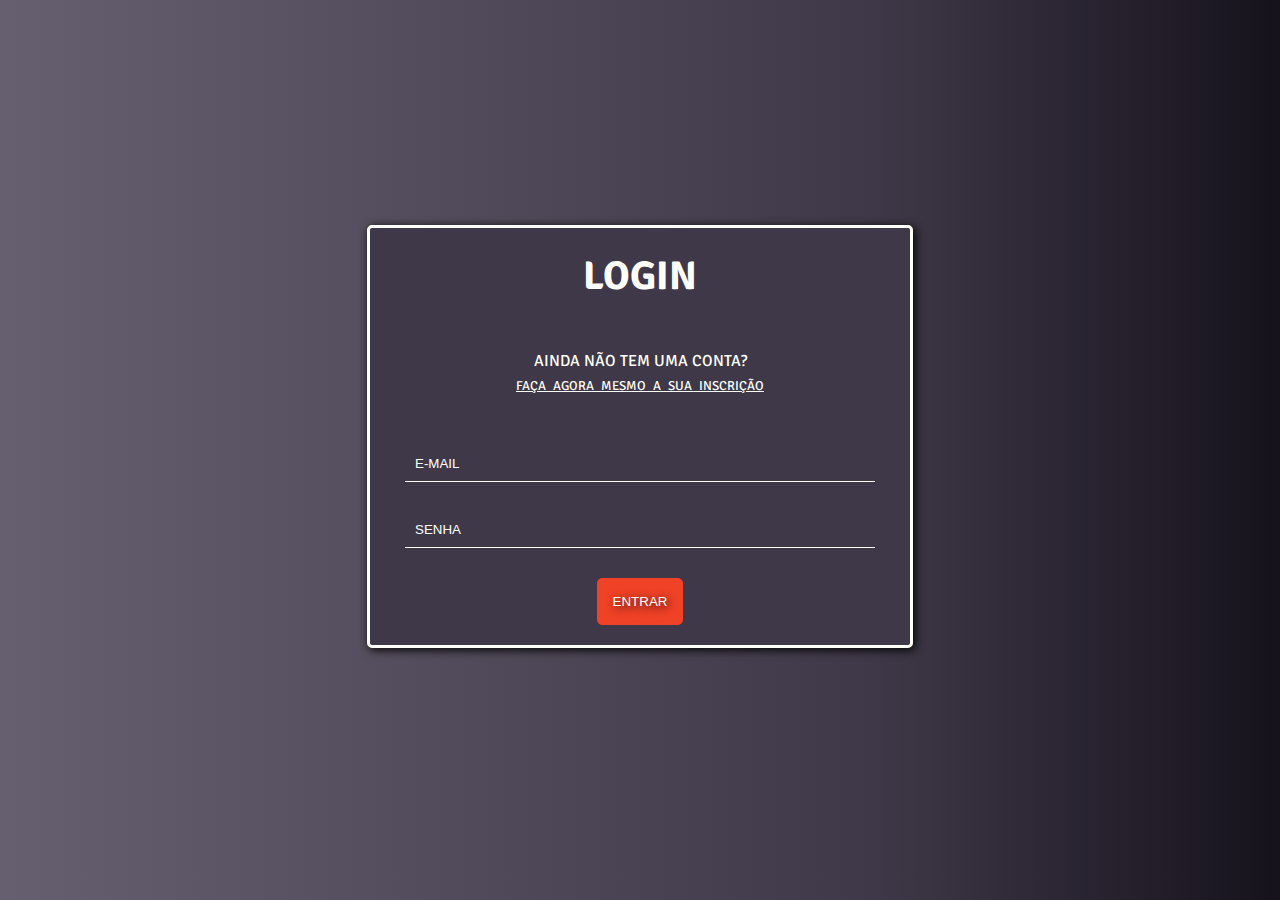
<file: login/index.html>
<!DOCTYPE html>
<html lang="pt-br">
<head>
    <meta charset="UTF-8">
    <meta name="viewport" content="width=device-width, initial-scale=1.0">
    <title>Login</title>
    <link rel="stylesheet" href="LoginStyle.css">
    <link rel="preconnect" href="https://fonts.gstatic.com">
    <link href="https://fonts.googleapis.com/css2?family=Signika:wght@300&display=swap" rel="stylesheet">
</head>
<body>
    <div class="container">
        <form action="" method="">
            <h1 class="login">login</h1>
            <p>AINDA NÃO TEM UMA CONTA?</p>
           <a href="./cadastro/cadastro.html">faça agora mesmo a sua inscrição</a><br> 
            <input class="dados email" type="email" name="" id="email" placeholder="E-mail" required><br>
            <input class="dados senha" type="password" name="" id="senha" placeholder="Senha" required><br>
            <input class="botao" type="button" value="Entrar" onclick="entrar()">
        </form>
    </div>
    <script src="loginScript.js"></script>
</body>
</html>
</file>
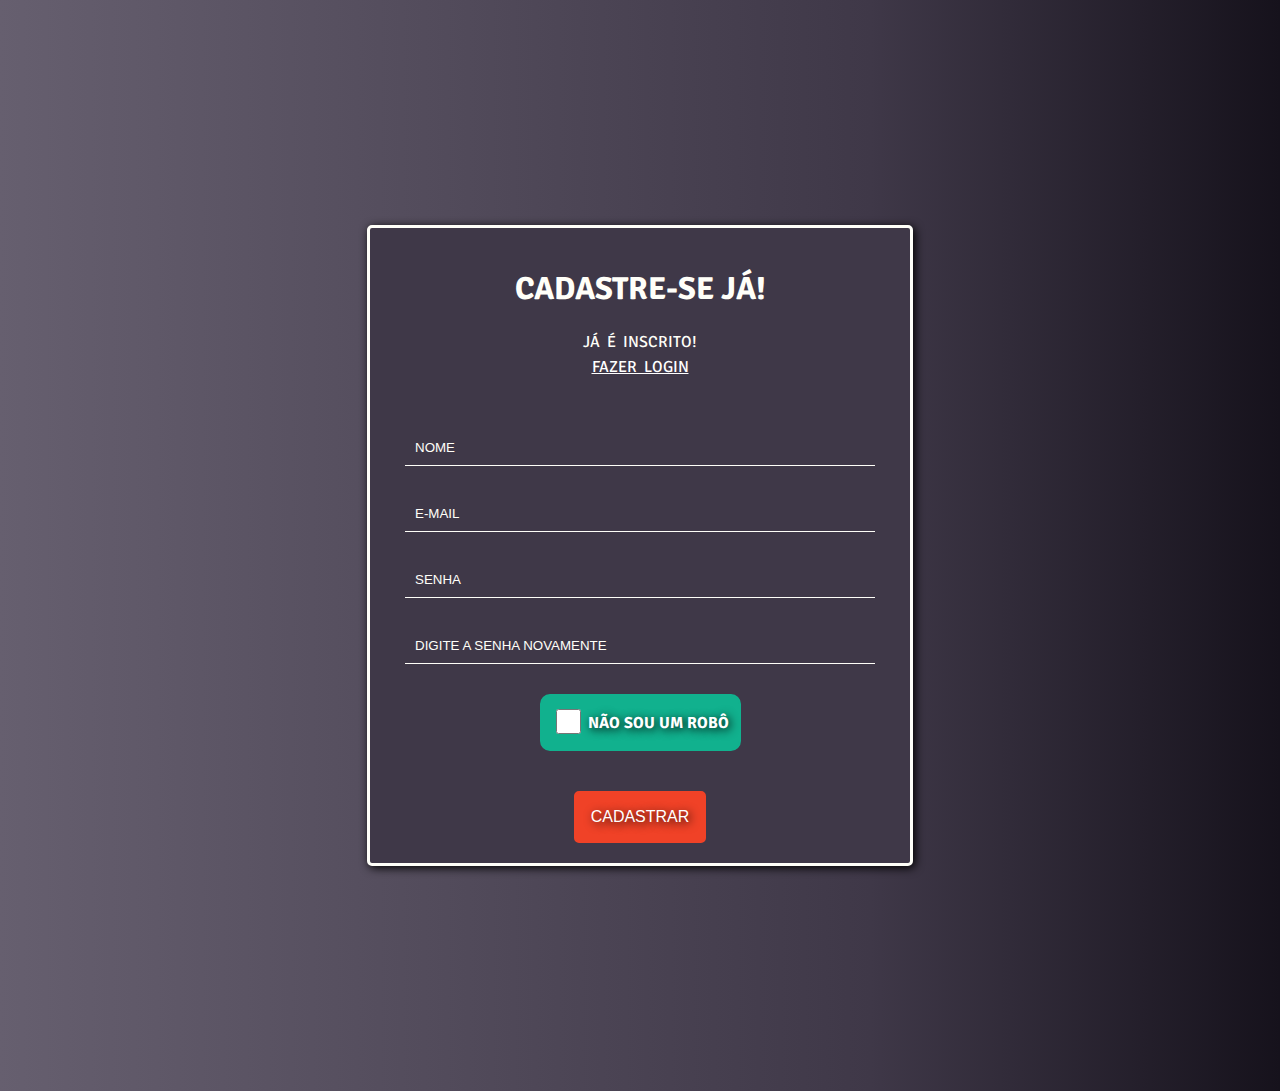
<file: login/cadastro/cadastro.html>
<!DOCTYPE html>
<html lang="pt-br">
<head>
    <meta charset="UTF-8">
    <meta name="viewport" content="width=device-width, initial-scale=1.0">
    <title>Cadastro</title>
    <link rel="stylesheet" href="CadastroStyle.css">
    <link rel="preconnect" href="https://fonts.gstatic.com">
    <link href="https://fonts.googleapis.com/css2?family=Signika:wght@300&display=swap" rel="stylesheet">
</head>
<body>
    <div id="container" class="container">
        <form id="form" >
            <h1 id="" class="">cadastre-se já!</h1>
            <p class="texto">Já é inscrito! <br> <a href="../index.html">Fazer login</a> </p>
            <input class="dados" type="text" name="" id="nome" placeholder="Nome" required><br>
            <input class="dados" type="email" name="" id="email" placeholder="e-mail" required ><br>
            <input class="dados" type="password" name="" id="senha1" placeholder="senha" required ><br>
            <input class="dados nSenha" type="password" name="" id="senha2" placeholder="Digite a senha novamente" required><br>
            <div class="robo">
                <input class="check" type="checkbox" name="robo" id="robo">
                <label class="label" for="robo">não sou um robô</label>
            </div><br>
            <input id="botao" class="botao" type="button" value="Cadastrar">
        </form>
    </div>
    <script src="cadastroScript.js"></script>
</body>
</html>
</file>
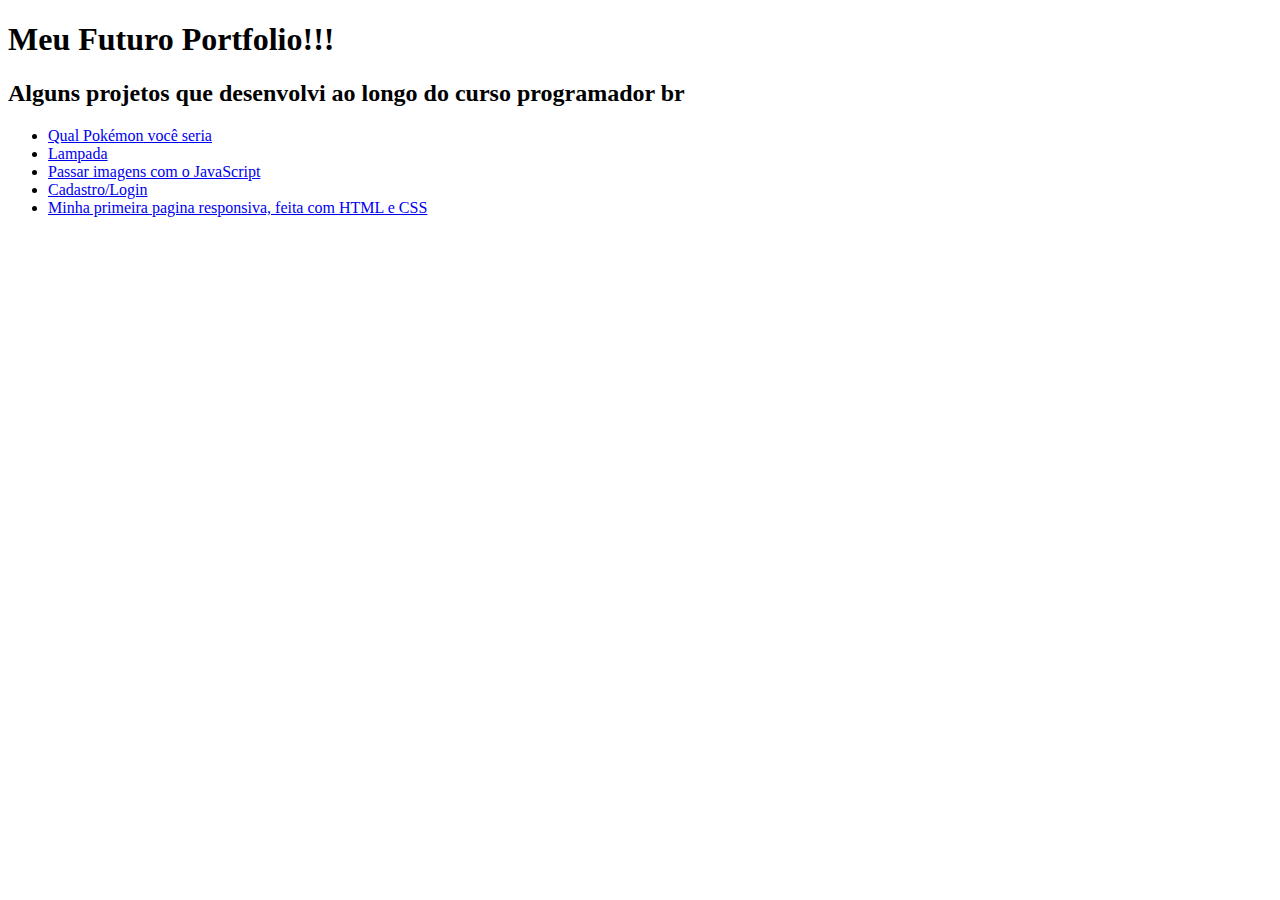
<file: login/home/home.html>
<!DOCTYPE html>
<html lang="pt-br">
<head>
    <meta charset="UTF-8">
    <meta name="viewport" content="width=device-width, initial-scale=1.0">
    <title>Meu Futuro Portfolio!!!</title>
</head>
<body>
    <h1>Meu Futuro Portfolio!!!</h1>
    <h2>Alguns projetos que desenvolvi ao longo do curso programador br</h2>
    <ul>
        <li><a href="https://qualpokemon.netlify.app/" target="_blink" >Qual Pokémon você seria</a></li>
        <li><a href="https://testelampada.netlify.app/" target="_blink">Lampada</a></li>
        <li><a href="https://passarimagenscomjavascript.netlify.app/" target="_blink" >Passar imagens com o JavaScript</a></li>
        <li><a href="https://siteloginteste.netlify.app/" target="_blink">Cadastro/Login</a></li>
        <li><a href="https://primeira-pagina.netlify.app/" target="_blink">Minha primeira pagina responsiva, feita com HTML e CSS</a></li>
    </ul>
</body>
</html>
</file>
<file: login/LoginStyle.css>
body{
    background: rgb(102,95,111);
    background: linear-gradient(90deg, rgba(102,95,111,1) 0%, rgba(63,56,72,1) 68%, rgba(22,18,28,1) 100%);
    margin: 0;
    margin-left: 3vw;
    margin-right: 3vw;
    padding: 0;
}



.container{
    background-color: #3f3848;
    color: #fffff9;
    text-align: center;
    font-size: 20px;
    padding: 20px;
    border-radius: 5px;
    max-width: 500px;
    box-shadow: 2px 2px 10px black;
    border: 3px solid #fffff9;
    margin: auto;
    margin-top: 25vh;
    margin-bottom: 25vh;
    font-family: 'Signika', sans-serif;

}
.login{
    text-transform: uppercase;
    margin-top: 3px;
    margin-bottom: 50px;
}
p{
    margin-bottom: 3px;
    width: 90%;
    margin: auto;
    font-size: 16px;
}

a{
    color: #fffff9;
    font-size: 13px;
    text-transform: uppercase;
    word-spacing: 4px;
    
    
}
.email{
    margin-top: 50px;
}
.senha{
    margin-top: 30px;
}
::placeholder{
    color: #fffff9;
    text-transform: uppercase;
}
.dados{
    background-color: #3f3848;
    border: none;
    border-bottom: 1px solid #fffff9;
    color: white;
    width: 90%;
    padding: 10px;
}

.botao{
    margin-top: 30px;
    padding: 15px;
    background-color: #f04227;
    color: white;
    border: 1px solid #f04227;
    text-transform: uppercase;
    border-radius: 5px;
    text-shadow: 2px 2px 10px black;

}

.botao:hover{
    cursor: pointer;
    background-color: #ce3922;
    border: 1px solid #f04227;
}

@media screen and (max-width:195px){
    h1{
        font-size: 2rem;
    }
}
</file>
<file: login/cadastro/CadastroStyle.css>
body{
    background: rgb(102,95,111);
    background: linear-gradient(90deg, rgba(102,95,111,1) 0%, rgba(63,56,72,1) 68%, rgba(22,18,28,1) 100%);
    margin: 0;
    margin-left: 3vw;
    margin-right: 3vw;
    padding: 0;
    
}
.container{
    background-color: #3f3848;
    color: #fffff9;
    text-transform: uppercase;
    text-align: center;
    padding: 20px;
    border-radius: 5px;
    margin: auto;
    margin-top: 25vh;
    margin-bottom: 25vh;
    box-shadow: 2px 2px 10px black;
    max-width: 500px;
    font-family: 'Signika', sans-serif;
    border: 3px solid #fffff9;
}
.texto{
    word-spacing: 3px;
    margin-bottom: 50px;
    line-height: 25px;
}
a{
    color: white;
}
.dados{
    background-color: #3f3848;
    color: #fffff9;
    border: none;
    border-bottom: 1px solid #fffff9;
    padding: 10px;
    width: 90%;
    margin-bottom: 30px;

}
::placeholder{
    color: #fffff9;
    text-transform: uppercase;
}
.robo{
    background-color: rgb(17, 177, 142);
    padding: 10px;
    border-radius: 10px;
    font-weight: bold;
    margin: auto;
    width: fit-content;
    border: 2px solid rgb(17, 177, 142);
    
}
.robo input {
    height: 25px;
    width: 25px; 
}
.label{
    position: relative;
    bottom: 6px;
    padding: 15px 0px;
    color: white;
    text-shadow: 2px 2px 10px black;
    
}

.robo:hover{
    background-color: rgb(15, 146, 118);
}

.robo input:hover{
    cursor: pointer;
    
    
}
.label:hover{
    cursor: pointer;
    
}

.botao{
    text-transform: uppercase;
    padding: 15px;
    background-color: #f04227;
    border: none;
    border-radius: 5px;
    color: white;
    margin-top: 20px;
    text-shadow: 2px 2px 10px black;
    font-size: 16px;
    border: 2px solid #f04227;
}
.botao:hover{
    
    cursor: pointer;
    border: 2px solid #f04227;
    background-color: #ce3922;
}



@media screen and  (max-width:340px){
    h1{
        font-size: 9vw;
    }
    
}

@media screen and (max-width:270px){
    .label{
        /* background-color: red; */
        padding: 0 0;

    }
    .dados{
        font-size: 6vw;
    }
    .nSenha{
        font-size: 4vw;
    }
}

@media screen and (max-width:220px){
    .texto{
        font-size: 7vw;
    }
    
    .robo{
        padding: 5px;
    }
    .label{
        font-size: 7vw;
    }
    .robo input{
        height: 20px;
        width: 20px;
    }
}

@media screen and (max-width:184px){
    .robo input{
        height: 15px;
        width: 15px;
    }
}
</file>
